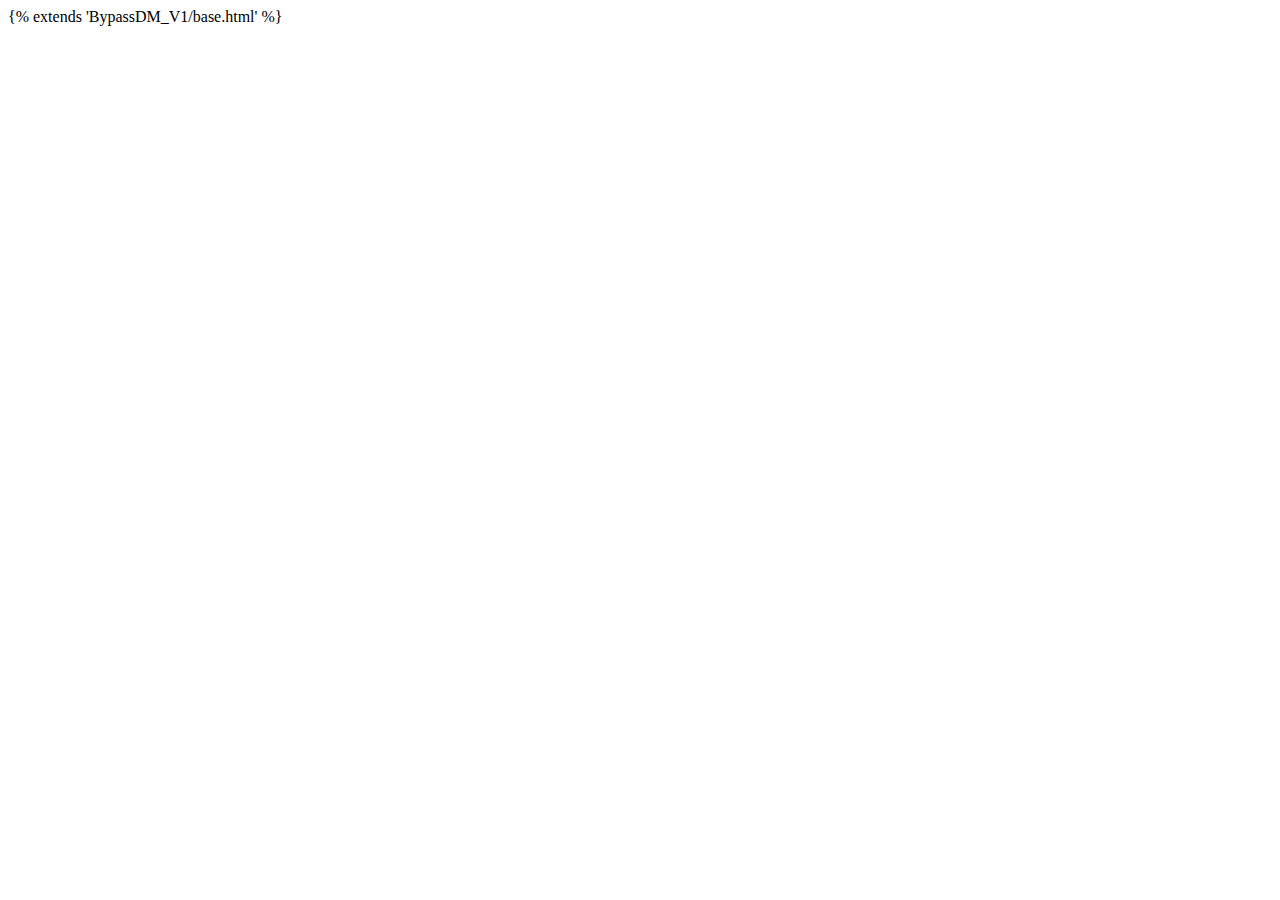
<file: BypassDM_V1/templates/BypassDM_V1/payment.html>
{% extends 'BypassDM_V1/base.html' %}


<!DOCTYPE html>

<head>

<meta name="viewport" content="width=device-width, initial-scale=1"> <!-- Ensures optimal rendering on mobile devices. -->

</head>

<body>
  
<div id="paypal-button-container-P-29M04627G5285440GMRK4C2I"></div>
<script src="https://www.paypal.com/sdk/js?client-id=AcOhvev8eGVpfZht0NjPnFzbq7g9cFi0cx5dXcjDu-vWjYCYr97U1ACVj1qYCVINkLBv3Bh1HWXcKa4K&vault=true&intent=subscription" data-sdk-integration-source="button-factory"></script>
<script>
  paypal.Buttons({
      style: {
          shape: 'pill',
          color: 'black',
          layout: 'vertical',
          label: 'subscribe'
      },
      createSubscription: function(data, actions) {
        return actions.subscription.create({
          /* Creates the subscription */
          plan_id: 'P-29M04627G5285440GMRK4C2I'
        });
      },
      onApprove: function(data, actions) {
        alert(data.subscriptionID); // You can add optional success message for the subscriber here
      }
  }).render('#paypal-button-container-P-29M04627G5285440GMRK4C2I'); // Renders the PayPal button
</script>

  
  </body>

</html>
</file>
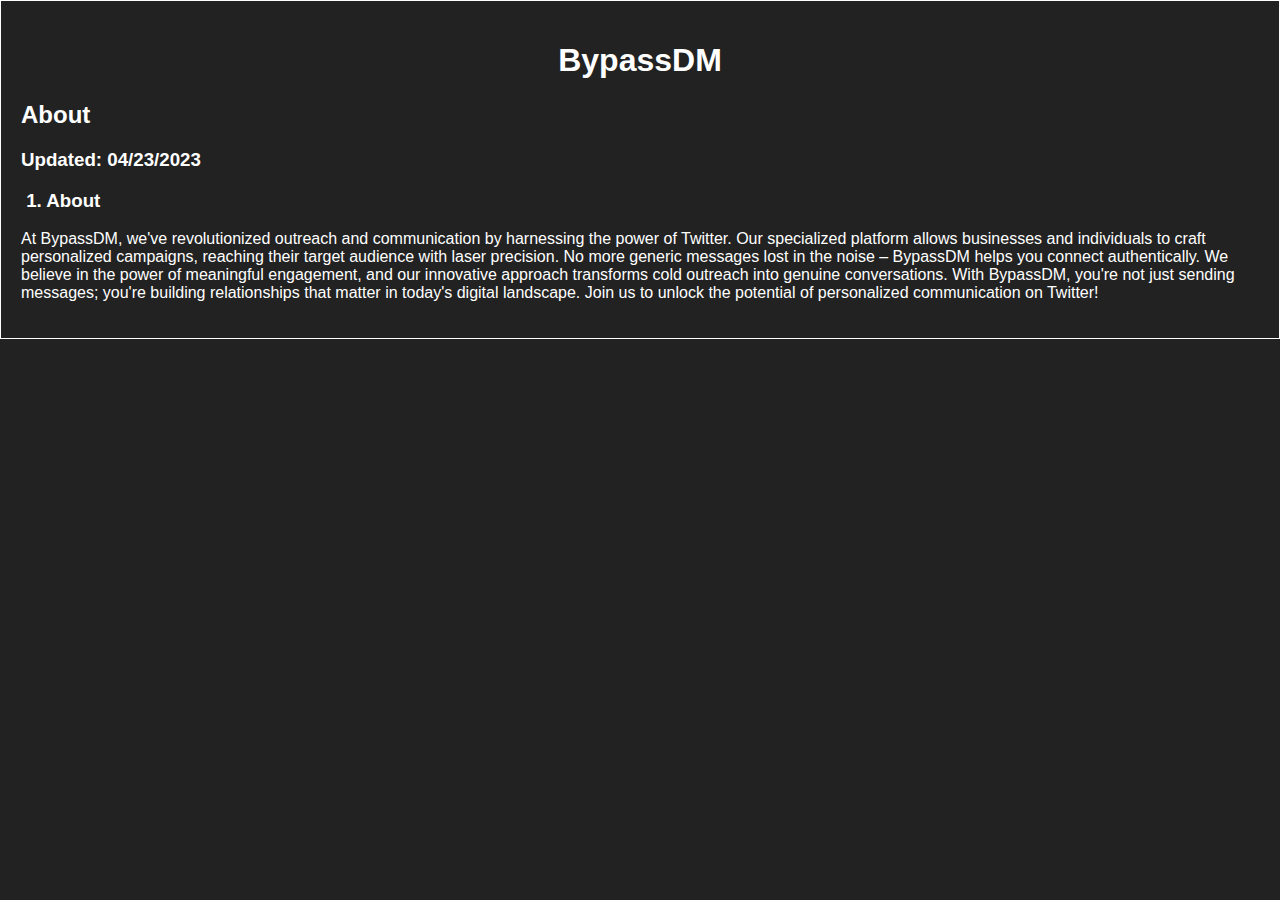
<file: LandingPage/templates/LandingPage/about.html>
<!DOCTYPE html>
<html>
<head>
    <meta charset="utf-8">
    <meta name="viewport" content="width=device-width, initial-scale=1">
    <title>About | BypassDM</title>

   <style>
      body {
        background-color: #222;
        color: white;
        font-family: Arial, sans-serif;
        margin: 0;
        padding: 20px;
        box-sizing: border-box;
        border: 1px solid white;
      }
    </style>
</head>
<body>
<h1 style="text-align: center;">BypassDM</h1>
<h2>About<h2>
<h3>Updated: 04/23/2023</h3>

<h3>&#8205; 1. About </h3>

<p>

At BypassDM, we've revolutionized outreach and communication by harnessing the power of Twitter. Our specialized platform allows businesses and individuals to craft personalized campaigns, reaching their target audience with laser precision. No more generic messages lost in the noise – BypassDM helps you connect authentically. We believe in the power of meaningful engagement, and our innovative approach transforms cold outreach into genuine conversations. With BypassDM, you're not just sending messages; you're building relationships that matter in today's digital landscape. Join us to unlock the potential of personalized communication on Twitter!


</p>
</body>
</html>
</file>
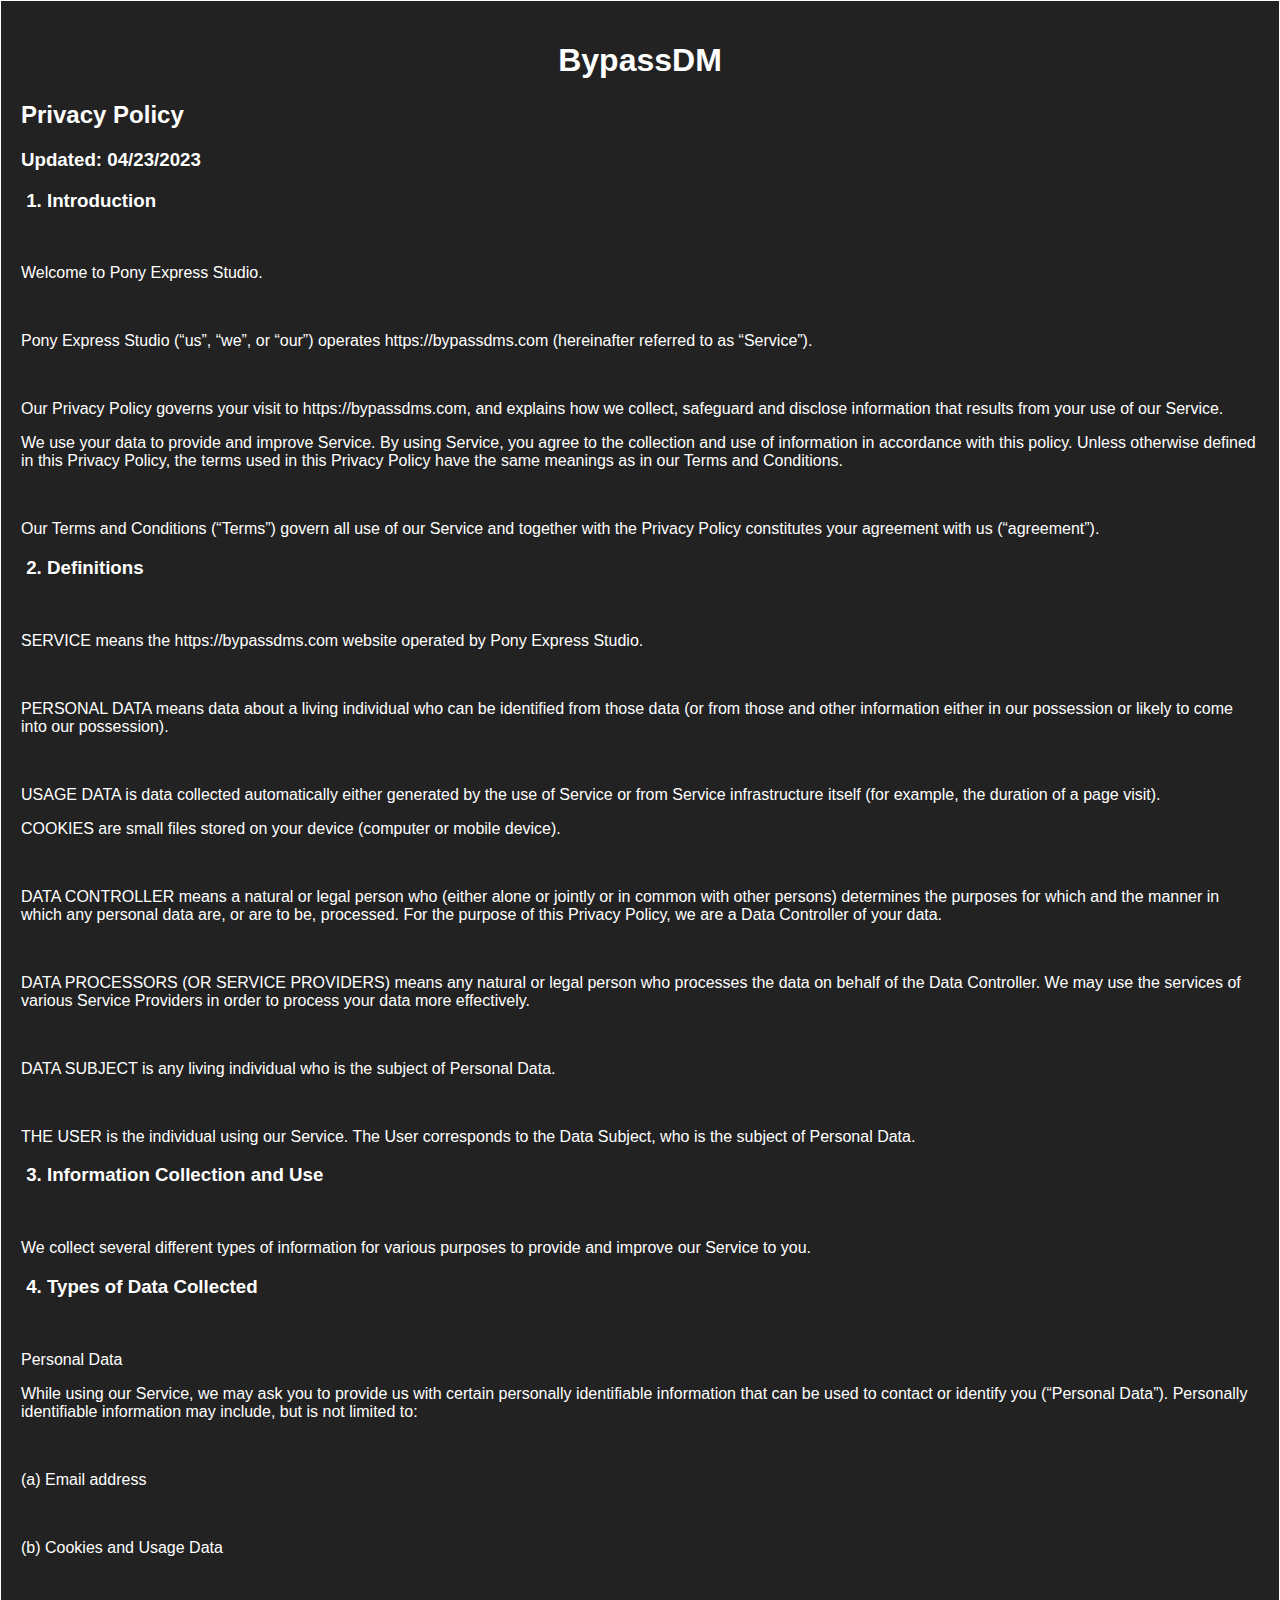
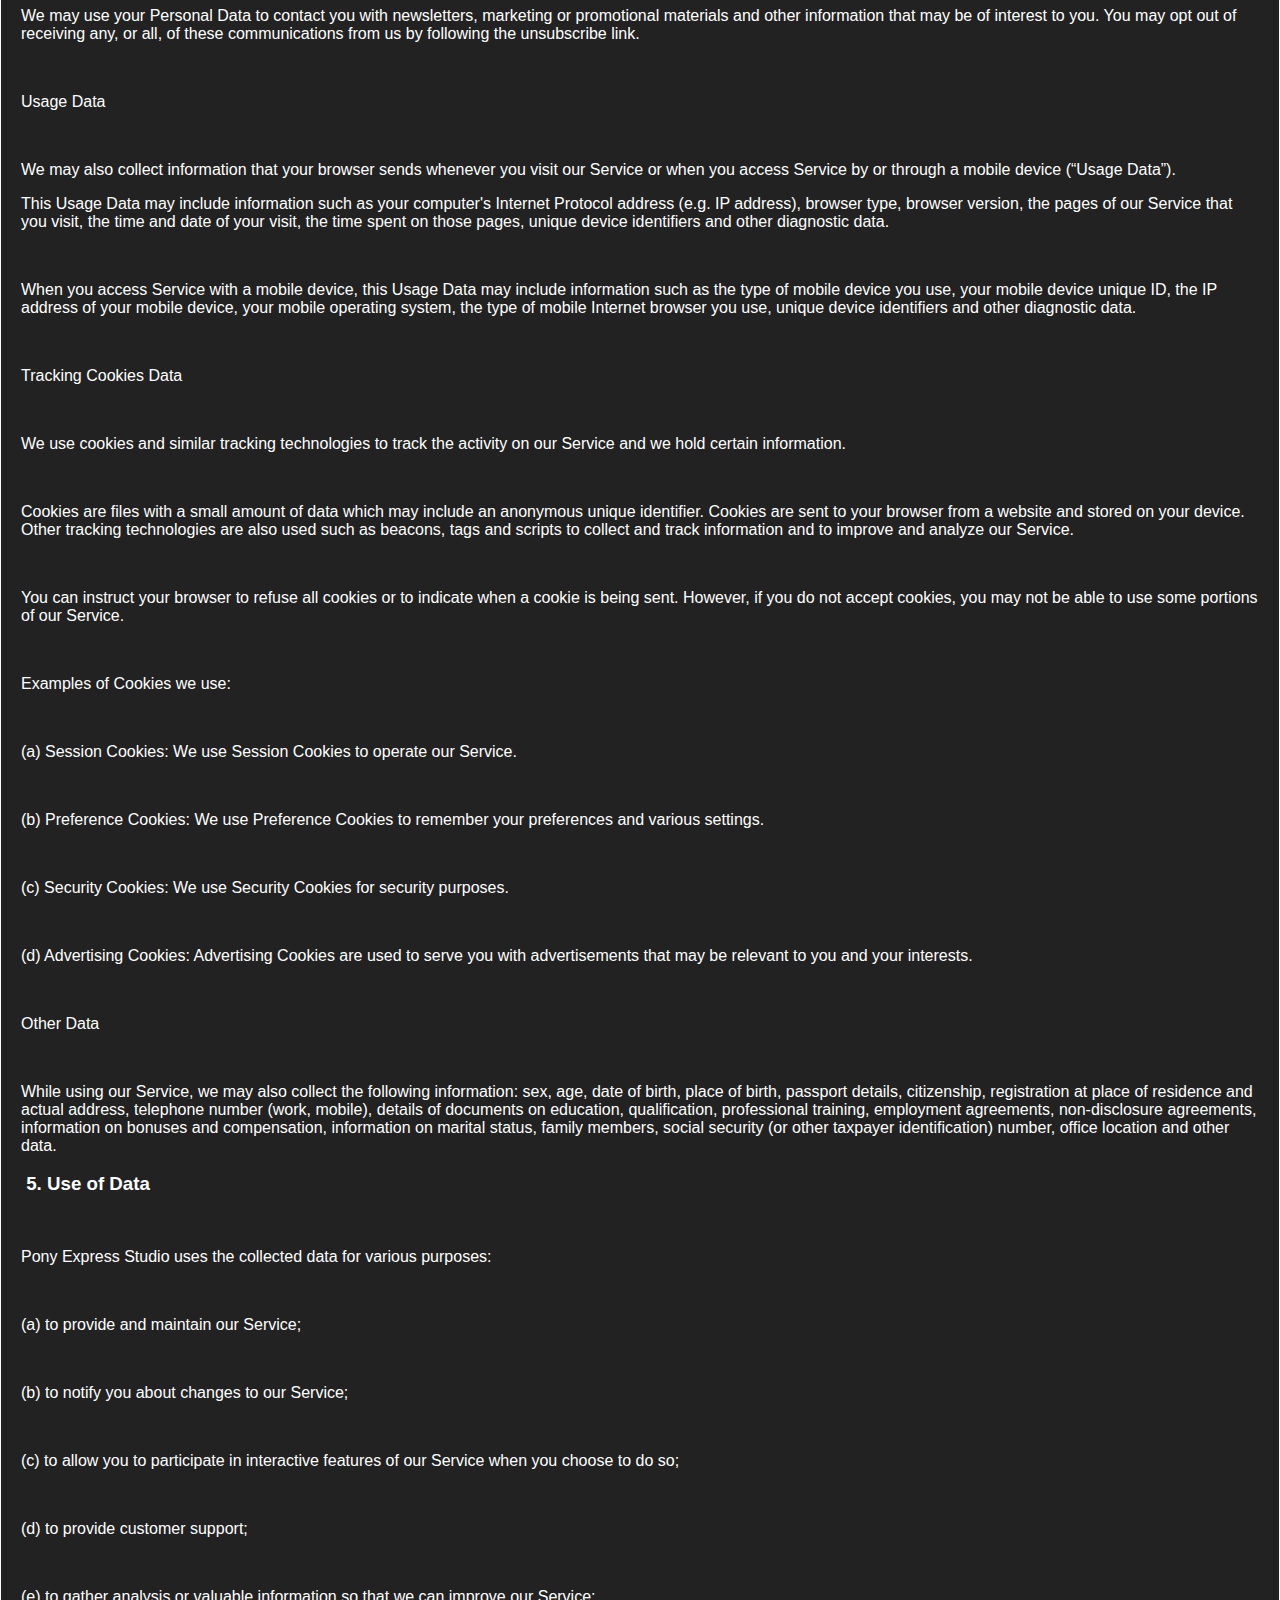
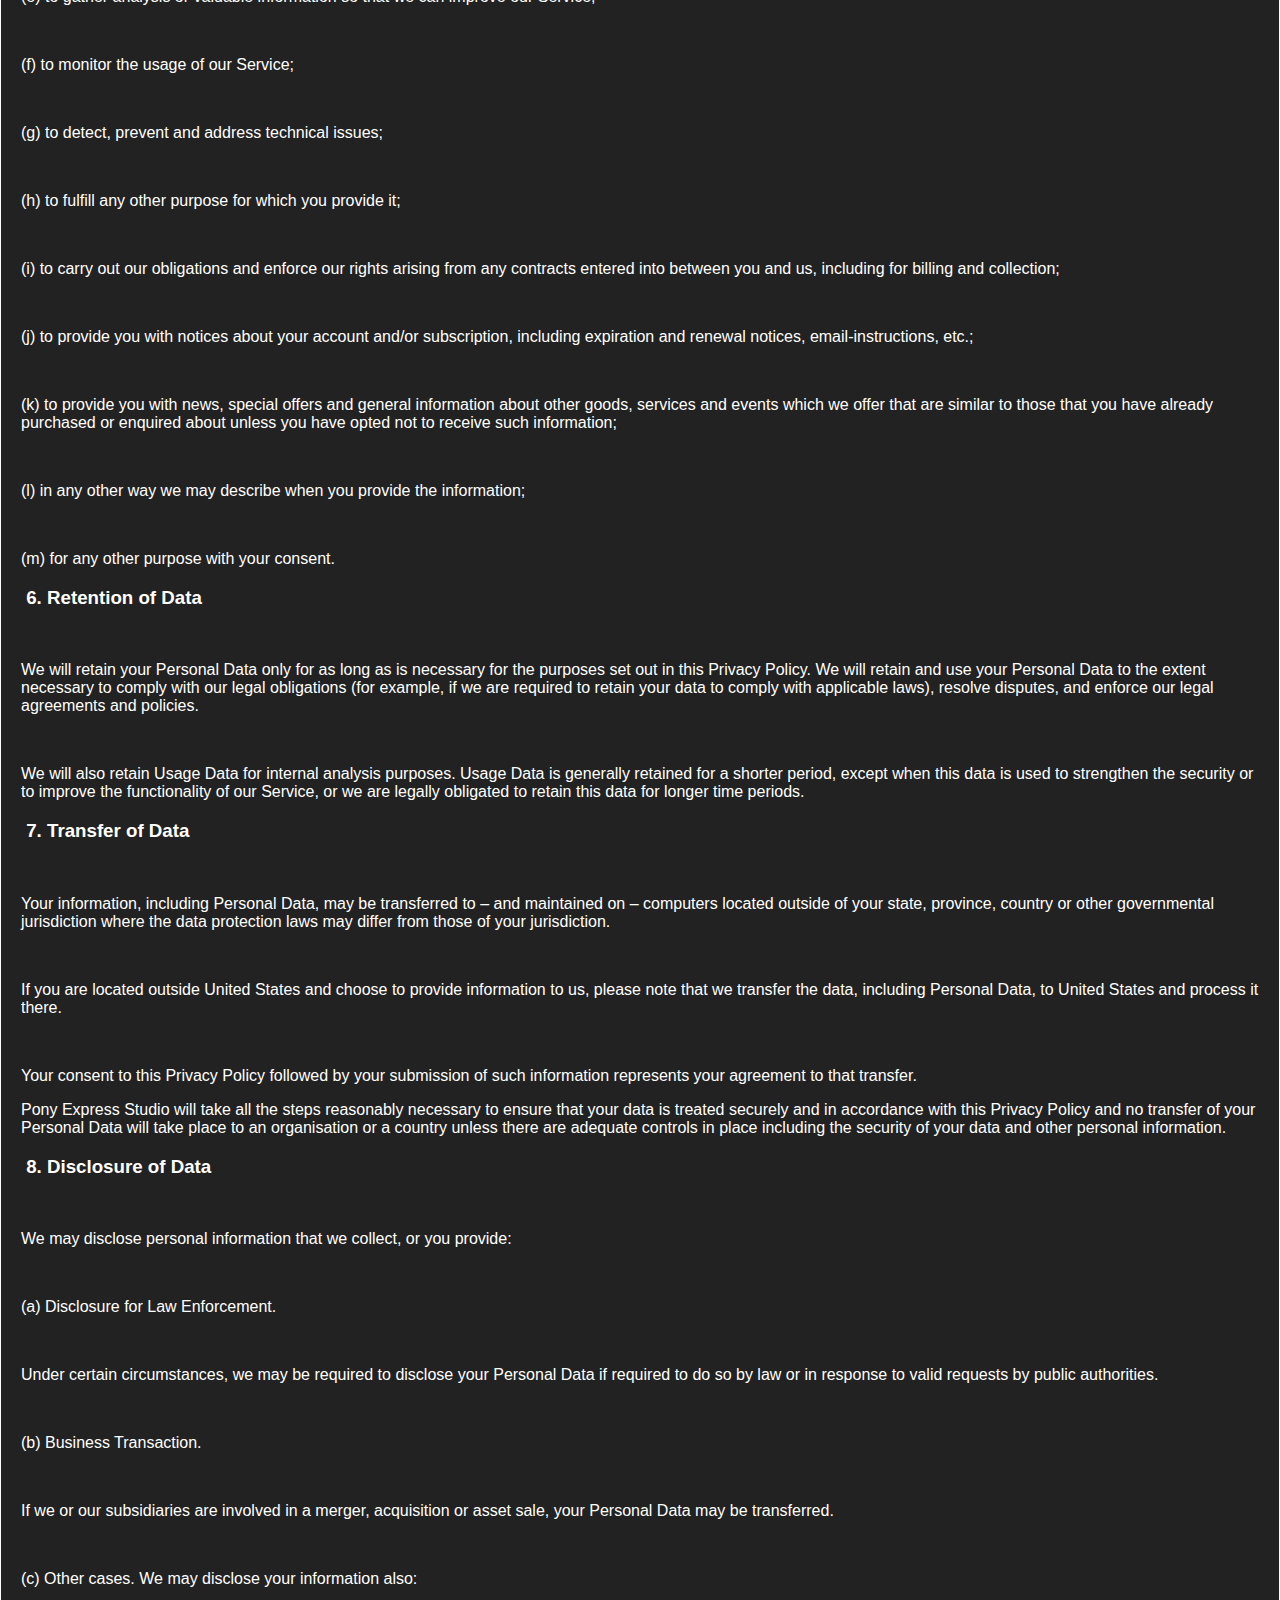
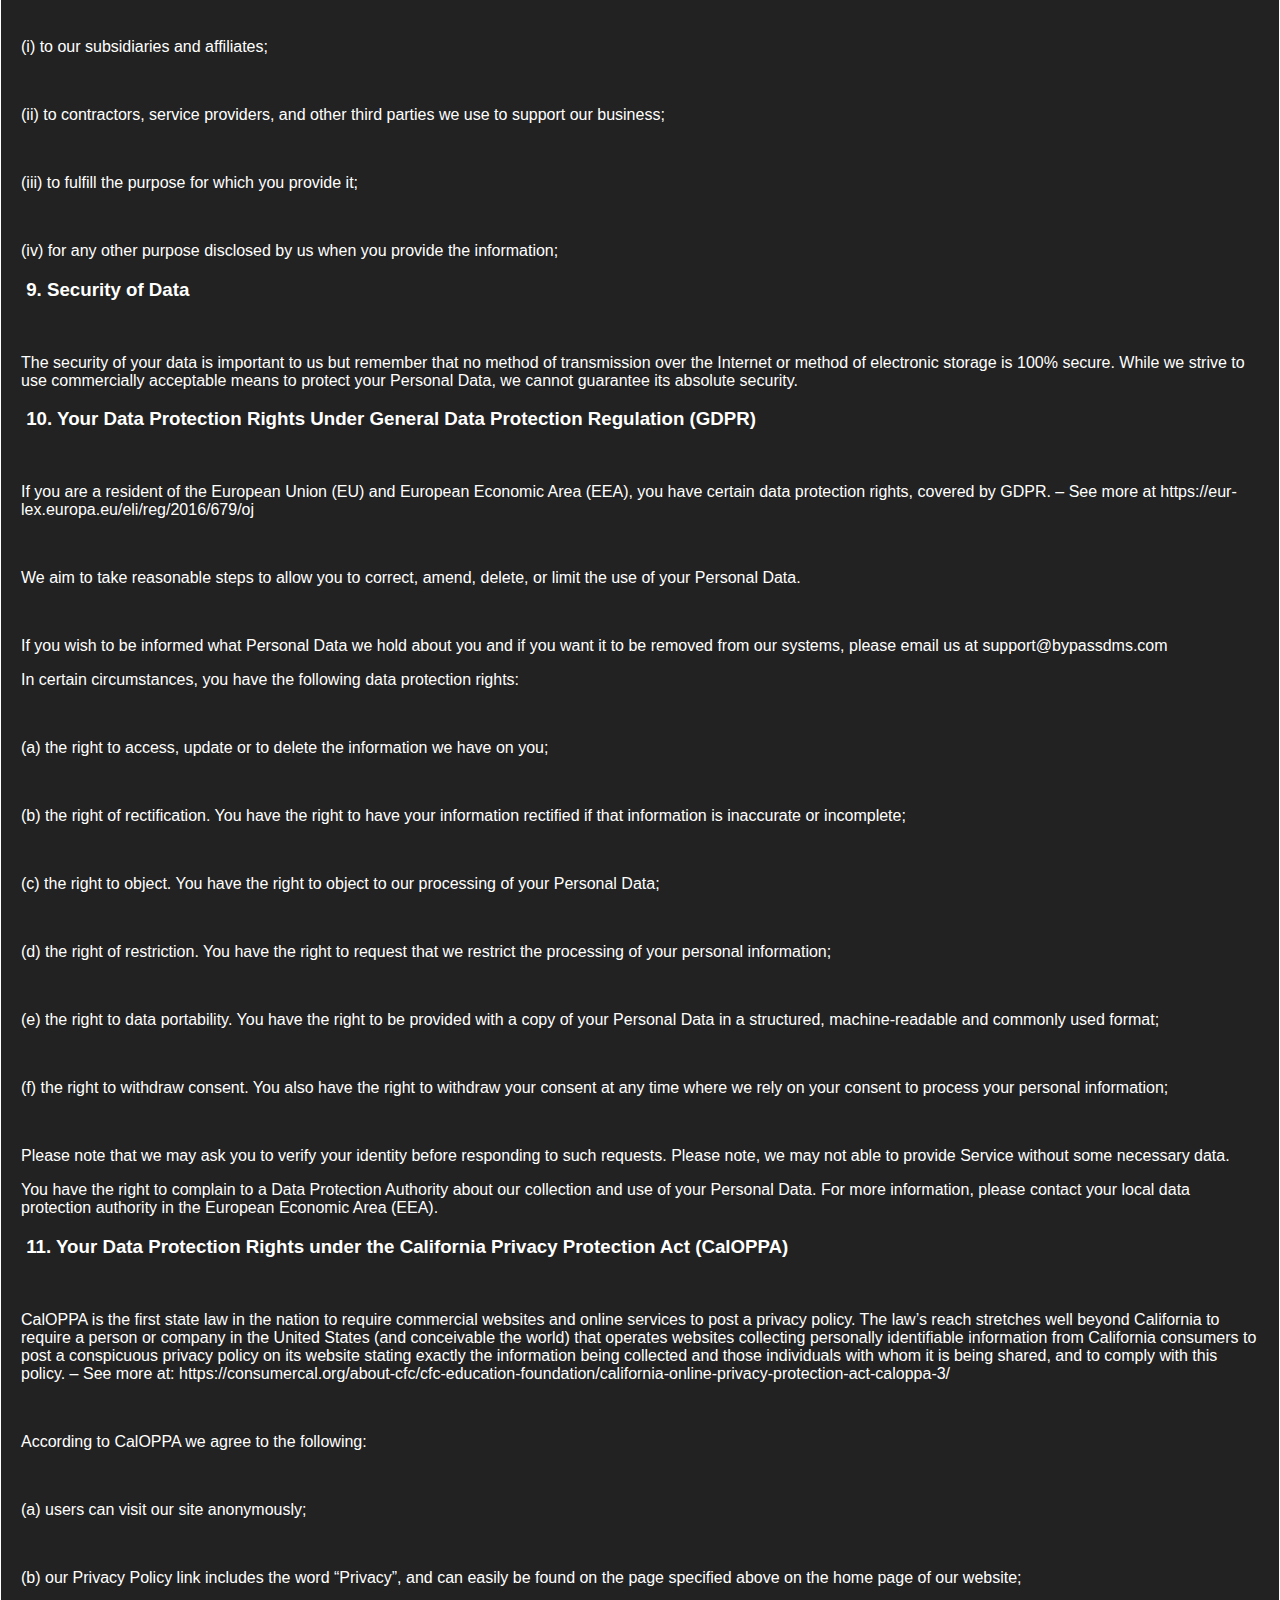
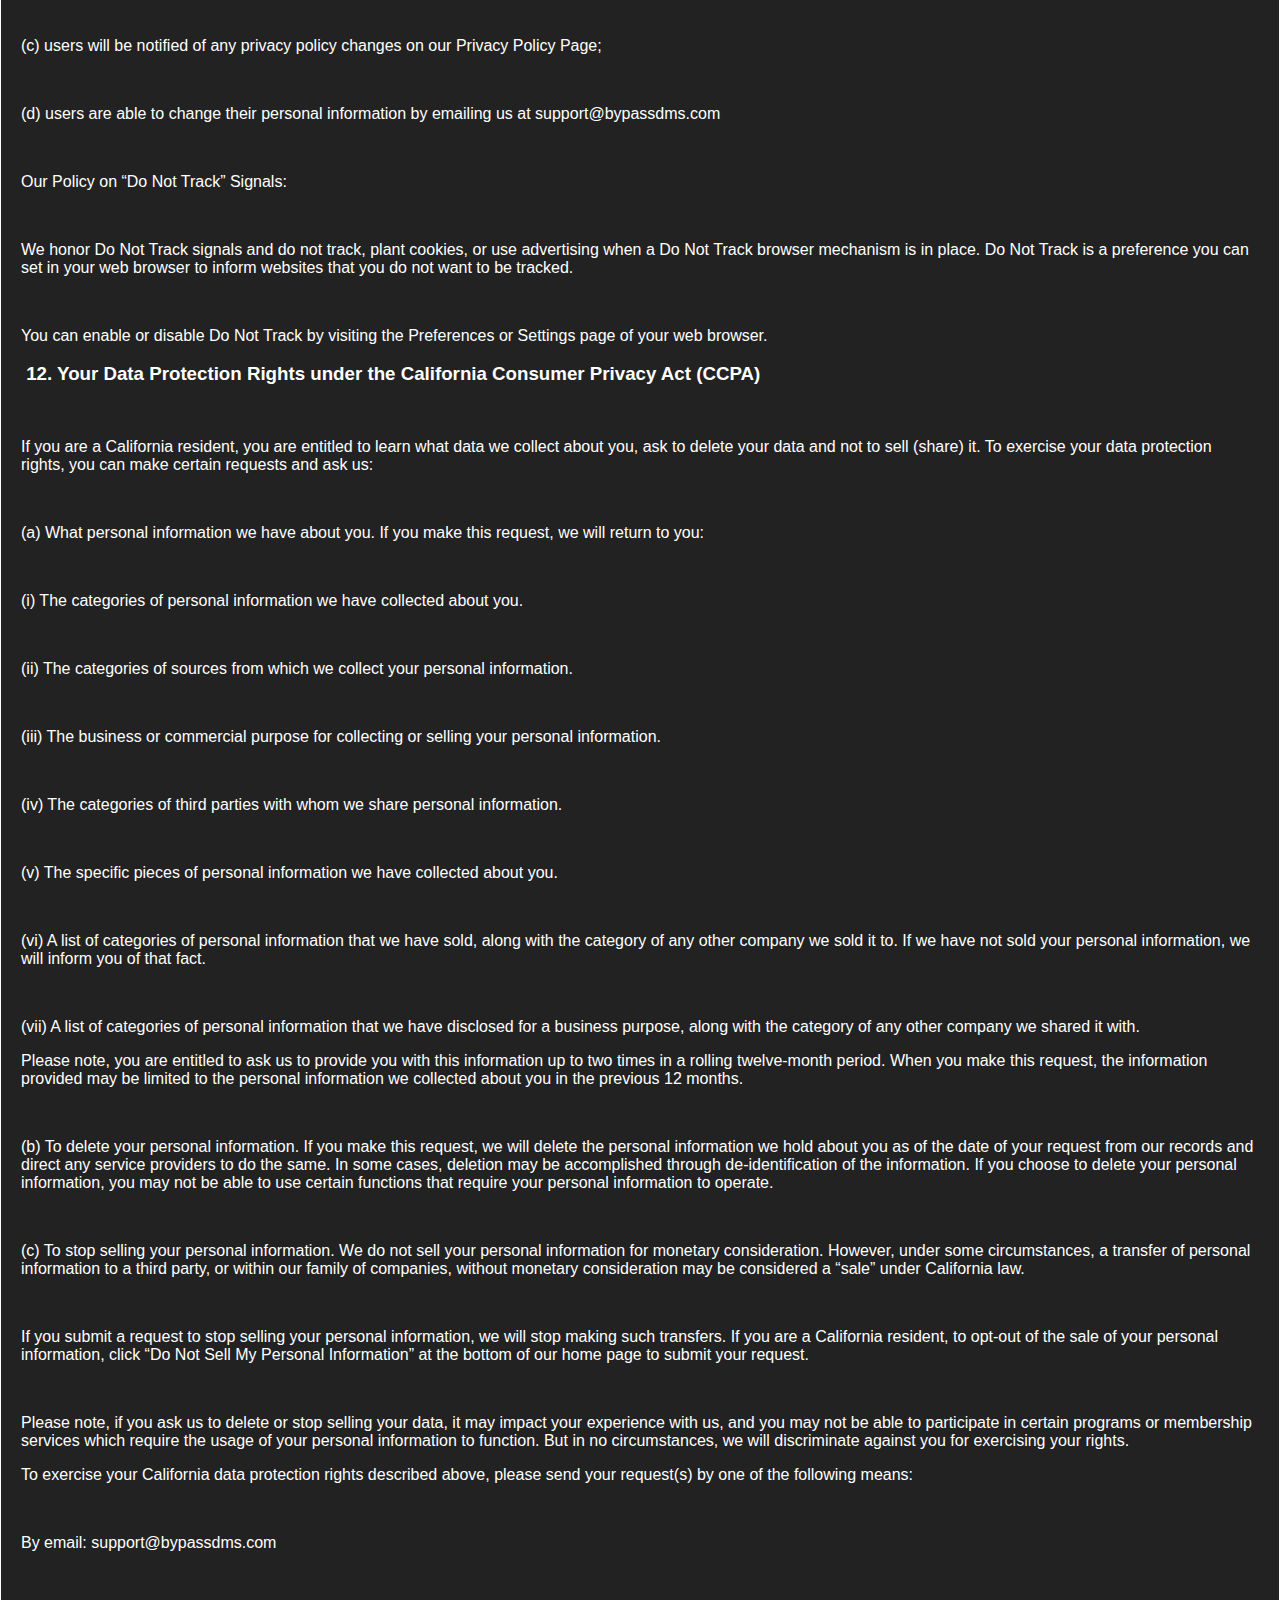
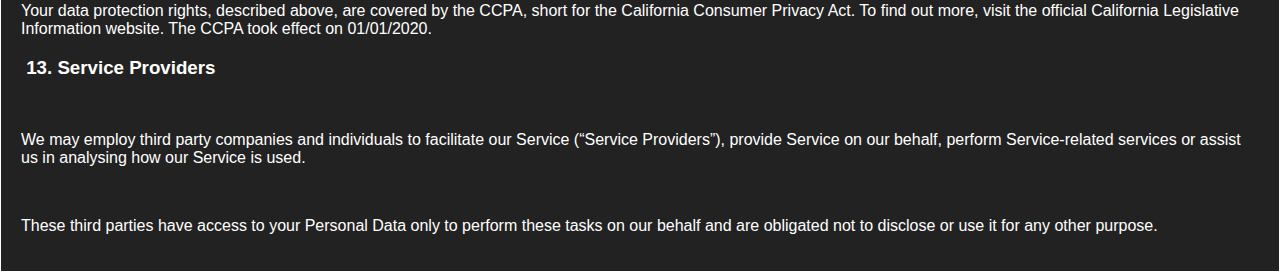
<file: LandingPage/templates/LandingPage/privacy_policy.html>
<!DOCTYPE html>
<html>
<head>
    <meta charset="utf-8">
    <meta name="viewport" content="width=device-width, initial-scale=1">
    <title>Privacy Policy | BypassDM</title>

   <style>
      body {
        background-color: #222;
        color: white;
        font-family: Arial, sans-serif;
        margin: 0;
        padding: 20px;
        box-sizing: border-box;
        border: 1px solid white;
      }
    </style>
</head>
<body>
<h1 style="text-align: center;">BypassDM</h1>
<h2>Privacy Policy<h2>
<h3>Updated: 04/23/2023</h3>

<h3>&#8205; 1. Introduction</h3>

<p>&#8205;</p>

<p>Welcome to Pony Express Studio.</p>

<p>&#8205;</p>

<p>Pony Express Studio (&ldquo;us&rdquo;, &ldquo;we&rdquo;, or &ldquo;our&rdquo;) operates https://bypassdms.com (hereinafter referred to as &ldquo;Service&rdquo;).</p>

<p>&#8205;</p>

<p>Our Privacy Policy governs your visit to https://bypassdms.com, and explains how we collect, safeguard and disclose information that results from your use of our Service.</p>

<p>We use your data to provide and improve Service. By using Service, you agree to the collection and use of information in accordance with this policy. Unless otherwise defined in this Privacy Policy, the terms used in this Privacy Policy have the same meanings as in our Terms and Conditions.</p>

<p>&#8205;</p>

<p>Our Terms and Conditions (&ldquo;Terms&rdquo;) govern all use of our Service and together with the Privacy Policy constitutes your agreement with us (&ldquo;agreement&rdquo;).</p>

<h3>&#8205; 2. Definitions</h3>

<p>&#8205;</p>

<p>SERVICE means the https://bypassdms.com website operated by Pony Express Studio.</p>

<p>&#8205;</p>

<p>PERSONAL DATA means data about a living individual who can be identified from those data (or from those and other information either in our possession or likely to come into our possession).</p>

<p>&#8205;</p>

<p>USAGE DATA is data collected automatically either generated by the use of Service or from Service infrastructure itself (for example, the duration of a page visit).</p>

<p>COOKIES are small files stored on your device (computer or mobile device).</p>

<p>&#8205;</p>

<p>DATA CONTROLLER means a natural or legal person who (either alone or jointly or in common with other persons) determines the purposes for which and the manner in which any personal data are, or are to be, processed. For the purpose of this Privacy Policy, we are a Data Controller of your data.</p>

<p>&#8205;</p>

<p>DATA PROCESSORS (OR SERVICE PROVIDERS) means any natural or legal person who processes the data on behalf of the Data Controller. We may use the services of various Service Providers in order to process your data more effectively.</p>

<p>&#8205;</p>

<p>DATA SUBJECT is any living individual who is the subject of Personal Data.</p>

<p>&#8205;</p>

<p>THE USER is the individual using our Service. The User corresponds to the Data Subject, who is the subject of Personal Data.</p>

<h3>&#8205; 3. Information Collection and Use</h3>

<p>&#8205;</p>

<p>We collect several different types of information for various purposes to provide and improve our Service to you.</p>

<h3>&#8205; 4. Types of Data Collected</h3>

<p>&#8205;</p>

<p>Personal Data</p>

<p>While using our Service, we may ask you to provide us with certain personally identifiable information that can be used to contact or identify you (&ldquo;Personal Data&rdquo;). Personally identifiable information may include, but is not limited to:</p>

<p>&#8205;</p>

<p>(a) Email address</p>

<p>&#8205;</p>

<p>(b) Cookies and Usage Data</p>

<p>&#8205;</p>

<p>We may use your Personal Data to contact you with newsletters, marketing or promotional materials and other information that may be of interest to you. You may opt out of receiving any, or all, of these communications from us by following the unsubscribe link.</p>

<p>&#8205;</p>

<p>Usage Data</p>

<p>&#8205;</p>

<p>We may also collect information that your browser sends whenever you visit our Service or when you access Service by or through a mobile device (&ldquo;Usage Data&rdquo;).</p>

<p>This Usage Data may include information such as your computer's Internet Protocol address (e.g. IP address), browser type, browser version, the pages of our Service that you visit, the time and date of your visit, the time spent on those pages, unique device identifiers and other diagnostic data.</p>

<p>&#8205;</p>

<p>When you access Service with a mobile device, this Usage Data may include information such as the type of mobile device you use, your mobile device unique ID, the IP address of your mobile device, your mobile operating system, the type of mobile Internet browser you use, unique device identifiers and other diagnostic data.</p>

<p>&#8205;</p>

<p>Tracking Cookies Data</p>

<p>&#8205;</p>

<p>We use cookies and similar tracking technologies to track the activity on our Service and we hold certain information.</p>

<p>&#8205;</p>

<p>Cookies are files with a small amount of data which may include an anonymous unique identifier. Cookies are sent to your browser from a website and stored on your device. Other tracking technologies are also used such as beacons, tags and scripts to collect and track information and to improve and analyze our Service.</p>

<p>&#8205;</p>

<p>You can instruct your browser to refuse all cookies or to indicate when a cookie is being sent. However, if you do not accept cookies, you may not be able to use some portions of our Service.</p>

<p>&#8205;</p>

<p>Examples of Cookies we use:</p>

<p>&#8205;</p>

<p>(a) Session Cookies: We use Session Cookies to operate our Service.</p>

<p>&#8205;</p>

<p>(b) Preference Cookies: We use Preference Cookies to remember your preferences and various settings.</p>

<p>&#8205;</p>

<p>(c) Security Cookies: We use Security Cookies for security purposes.</p>

<p>&#8205;</p>

<p>(d) Advertising Cookies: Advertising Cookies are used to serve you with advertisements that may be relevant to you and your interests.</p>

<p>&#8205;</p>

<p>Other Data</p>

<p>&#8205;</p>

<p>While using our Service, we may also collect the following information: sex, age, date of birth, place of birth, passport details, citizenship, registration at place of residence and actual address, telephone number (work, mobile), details of documents on education, qualification, professional training, employment agreements, non-disclosure agreements, information on bonuses and compensation, information on marital status, family members, social security (or other taxpayer identification) number, office location and other data.</p>

<h3>&#8205; 5. Use of Data</h3>

<p>&#8205;</p>

<p>Pony Express Studio uses the collected data for various purposes:</p>

<p>&#8205;</p>

<p>(a) to provide and maintain our Service;</p>

<p>&#8205;</p>

<p>(b) to notify you about changes to our Service;</p>

<p>&#8205;</p>

<p>(c) to allow you to participate in interactive features of our Service when you choose to do so;</p>

<p>&#8205;</p>

<p>(d) to provide customer support;</p>

<p>&#8205;</p>

<p>(e) to gather analysis or valuable information so that we can improve our Service;</p>

<p>&#8205;</p>

<p>(f) to monitor the usage of our Service;</p>

<p>&#8205;</p>

<p>(g) to detect, prevent and address technical issues;</p>

<p>&#8205;</p>

<p>(h) to fulfill any other purpose for which you provide it;</p>

<p>&#8205;</p>

<p>(i) to carry out our obligations and enforce our rights arising from any contracts entered into between you and us, including for billing and collection;</p>

<p>&#8205;</p>

<p>(j) to provide you with notices about your account and/or subscription, including expiration and renewal notices, email-instructions, etc.;</p>

<p>&#8205;</p>

<p>(k) to provide you with news, special offers and general information about other goods, services and events which we offer that are similar to those that you have already purchased or enquired about unless you have opted not to receive such information;</p>

<p>&#8205;</p>

<p>(l) in any other way we may describe when you provide the information;</p>

<p>&#8205;</p>

<p>(m) for any other purpose with your consent.</p>

<h3>&#8205; 6. Retention of Data</h3>

<p>&#8205;</p>

<p>We will retain your Personal Data only for as long as is necessary for the purposes set out in this Privacy Policy. We will retain and use your Personal Data to the extent necessary to comply with our legal obligations (for example, if we are required to retain your data to comply with applicable laws), resolve disputes, and enforce our legal agreements and policies.</p>

<p>&#8205;</p>

<p>We will also retain Usage Data for internal analysis purposes. Usage Data is generally retained for a shorter period, except when this data is used to strengthen the security or to improve the functionality of our Service, or we are legally obligated to retain this data for longer time periods.</p>

<h3>&#8205; 7. Transfer of Data</h3>

<p>&#8205;</p>

<p>Your information, including Personal Data, may be transferred to &ndash; and maintained on &ndash; computers located outside of your state, province, country or other governmental jurisdiction where the data protection laws may differ from those of your jurisdiction.</p>

<p>&#8205;</p>

<p>If you are located outside United States and choose to provide information to us, please note that we transfer the data, including Personal Data, to United States and process it there.</p>

<p>&#8205;</p>

<p>Your consent to this Privacy Policy followed by your submission of such information represents your agreement to that transfer.</p>

<p>Pony Express Studio will take all the steps reasonably necessary to ensure that your data is treated securely and in accordance with this Privacy Policy and no transfer of your Personal Data will take place to an organisation or a country unless there are adequate controls in place including the security of your data and other personal information.</p>

<h3>&#8205; 8. Disclosure of Data</h3>

<p>&#8205;</p>

<p>We may disclose personal information that we collect, or you provide:</p>

<p>&#8205;</p>

<p>(a) Disclosure for Law Enforcement.</p>

<p>&#8205;</p>

<p>Under certain circumstances, we may be required to disclose your Personal Data if required to do so by law or in response to valid requests by public authorities.</p>

<p>&#8205;</p>

<p>(b) Business Transaction.</p>

<p>&#8205;</p>

<p>If we or our subsidiaries are involved in a merger, acquisition or asset sale, your Personal Data may be transferred.</p>

<p>&#8205;</p>

<p>(c) Other cases. We may disclose your information also:</p>

<p>&#8205;</p>

<p>(i) to our subsidiaries and affiliates;</p>

<p>&#8205;</p>

<p>(ii) to contractors, service providers, and other third parties we use to support our business;</p>

<p>&#8205;</p>

<p>(iii) to fulfill the purpose for which you provide it;</p>

<p>&#8205;</p>

<p>(iv) for any other purpose disclosed by us when you provide the information;</p>

<h3>&#8205; 9. Security of Data</h3>

<p>&#8205;</p>

<p>The security of your data is important to us but remember that no method of transmission over the Internet or method of electronic storage is 100% secure. While we strive to use commercially acceptable means to protect your Personal Data, we cannot guarantee its absolute security.</p>

<h3>&#8205; 10. Your Data Protection Rights Under General Data Protection Regulation (GDPR)</h3>

<p>&#8205;</p>

<p>If you are a resident of the European Union (EU) and European Economic Area (EEA), you have certain data protection rights, covered by GDPR. &ndash; See more at https://eur-lex.europa.eu/eli/reg/2016/679/oj</p>

<p>&#8205;</p>

<p>We aim to take reasonable steps to allow you to correct, amend, delete, or limit the use of your Personal Data.</p>

<p>&#8205;</p>

<p>If you wish to be informed what Personal Data we hold about you and if you want it to be removed from our systems, please email us at support@bypassdms.com</p>

<p>In certain circumstances, you have the following data protection rights:</p>

<p>&#8205;</p>

<p>(a) the right to access, update or to delete the information we have on you;</p>

<p>&#8205;</p>

<p>(b) the right of rectification. You have the right to have your information rectified if that information is inaccurate or incomplete;</p>

<p>&#8205;</p>

<p>(c) the right to object. You have the right to object to our processing of your Personal Data;</p>

<p>&#8205;</p>

<p>(d) the right of restriction. You have the right to request that we restrict the processing of your personal information;</p>

<p>&#8205;</p>

<p>(e) the right to data portability. You have the right to be provided with a copy of your Personal Data in a structured, machine-readable and commonly used format;</p>

<p>&#8205;</p>

<p>(f) the right to withdraw consent. You also have the right to withdraw your consent at any time where we rely on your consent to process your personal information;</p>

<p>&#8205;</p>

<p>Please note that we may ask you to verify your identity before responding to such requests. Please note, we may not able to provide Service without some necessary data.</p>

<p>You have the right to complain to a Data Protection Authority about our collection and use of your Personal Data. For more information, please contact your local data protection authority in the European Economic Area (EEA).</p>

<h3>&#8205; 11. Your Data Protection Rights under the California Privacy Protection Act (CalOPPA)</h3>

<p>&#8205;</p>

<p>CalOPPA is the first state law in the nation to require commercial websites and online services to post a privacy policy. The law&rsquo;s reach stretches well beyond California to require a person or company in the United States (and conceivable the world) that operates websites collecting personally identifiable information from California consumers to post a conspicuous privacy policy on its website stating exactly the information being collected and those individuals with whom it is being shared, and to comply with this policy. &ndash; See more at: https://consumercal.org/about-cfc/cfc-education-foundation/california-online-privacy-protection-act-caloppa-3/</p>

<p>&#8205;</p>

<p>According to CalOPPA we agree to the following:</p>

<p>&#8205;</p>

<p>(a) users can visit our site anonymously;</p>

<p>&#8205;</p>

<p>(b) our Privacy Policy link includes the word &ldquo;Privacy&rdquo;, and can easily be found on the page specified above on the home page of our website;</p>

<p>&#8205;</p>

<p>(c) users will be notified of any privacy policy changes on our Privacy Policy Page;</p>

<p>&#8205;</p>

<p>(d) users are able to change their personal information by emailing us at support@bypassdms.com</p>

<p>&#8205;</p>

<p>Our Policy on &ldquo;Do Not Track&rdquo; Signals:</p>

<p>&#8205;</p>

<p>We honor Do Not Track signals and do not track, plant cookies, or use advertising when a Do Not Track browser mechanism is in place. Do Not Track is a preference you can set in your web browser to inform websites that you do not want to be tracked.</p>

<p>&#8205;</p>

<p>You can enable or disable Do Not Track by visiting the Preferences or Settings page of your web browser.</p>

<h3>&#8205; 12. Your Data Protection Rights under the California Consumer Privacy Act (CCPA)</h3>

<p>&#8205;</p>

<p>If you are a California resident, you are entitled to learn what data we collect about you, ask to delete your data and not to sell (share) it. To exercise your data protection rights, you can make certain requests and ask us:</p>

<p>&#8205;</p>

<p>(a) What personal information we have about you. If you make this request, we will return to you:</p>

<p>&#8205;</p>

<p>(i) The categories of personal information we have collected about you.</p>

<p>&#8205;</p>

<p>(ii) The categories of sources from which we collect your personal information.</p>

<p>&#8205;</p>

<p>(iii) The business or commercial purpose for collecting or selling your personal information.</p>

<p>&#8205;</p>

<p>(iv) The categories of third parties with whom we share personal information.</p>

<p>&#8205;</p>

<p>(v) The specific pieces of personal information we have collected about you.</p>

<p>&#8205;</p>

<p>(vi) A list of categories of personal information that we have sold, along with the category of any other company we sold it to. If we have not sold your personal information, we will inform you of that fact.</p>

<p>&#8205;</p>

<p>(vii) A list of categories of personal information that we have disclosed for a business purpose, along with the category of any other company we shared it with.</p>

<p>Please note, you are entitled to ask us to provide you with this information up to two times in a rolling twelve-month period. When you make this request, the information provided may be limited to the personal information we collected about you in the previous 12 months.</p>

<p>&#8205;</p>

<p>(b) To delete your personal information. If you make this request, we will delete the personal information we hold about you as of the date of your request from our records and direct any service providers to do the same. In some cases, deletion may be accomplished through de-identification of the information. If you choose to delete your personal information, you may not be able to use certain functions that require your personal information to operate.</p>

<p>&#8205;</p>

<p>(c) To stop selling your personal information. We do not sell your personal information for monetary consideration. However, under some circumstances, a transfer of personal information to a third party, or within our family of companies, without monetary consideration may be considered a &ldquo;sale&rdquo; under California law.</p>

<p>&#8205;</p>

<p>If you submit a request to stop selling your personal information, we will stop making such transfers. If you are a California resident, to opt-out of the sale of your personal information, click &ldquo;Do Not Sell My Personal Information&rdquo; at the bottom of our home page to submit your request.</p>

<p>&#8205;</p>

<p>Please note, if you ask us to delete or stop selling your data, it may impact your experience with us, and you may not be able to participate in certain programs or membership services which require the usage of your personal information to function. But in no circumstances, we will discriminate against you for exercising your rights.</p>

<p>To exercise your California data protection rights described above, please send your request(s) by one of the following means:</p>

<p>&#8205;</p>

<p>By email: support@bypassdms.com</p>

<p>&#8205;</p>

<p>Your data protection rights, described above, are covered by the CCPA, short for the California Consumer Privacy Act. To find out more, visit the official California Legislative Information website. The CCPA took effect on 01/01/2020.</p>

<h3>&#8205; 13. Service Providers</h3>

<p>&#8205;</p>

<p>We may employ third party companies and individuals to facilitate our Service (&ldquo;Service Providers&rdquo;), provide Service on our behalf, perform Service-related services or assist us in analysing how our Service is used.</p>

<p>&#8205;</p>

<p>These third parties have access to your Personal Data only to perform these tasks on our behalf and are obligated not to disclose or use it for any other purpose.</p>


</body>
</html>
</file>
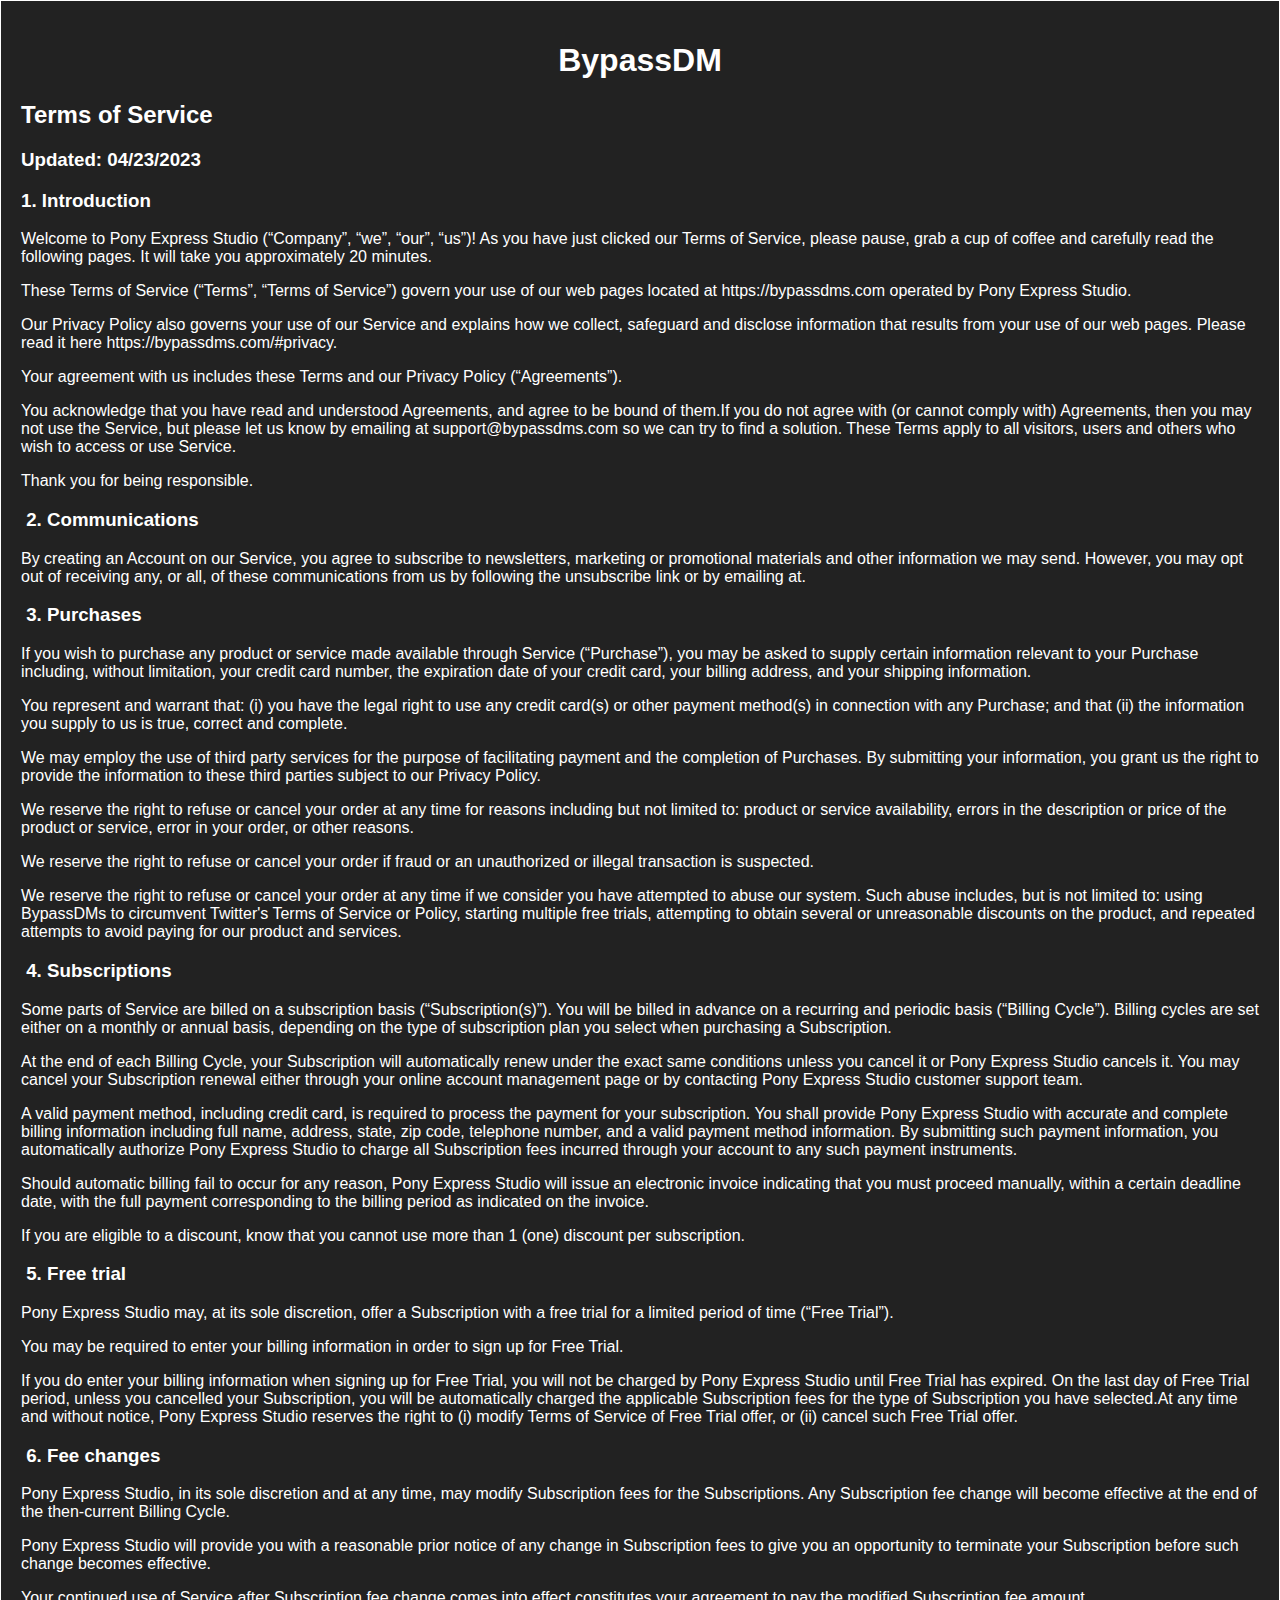
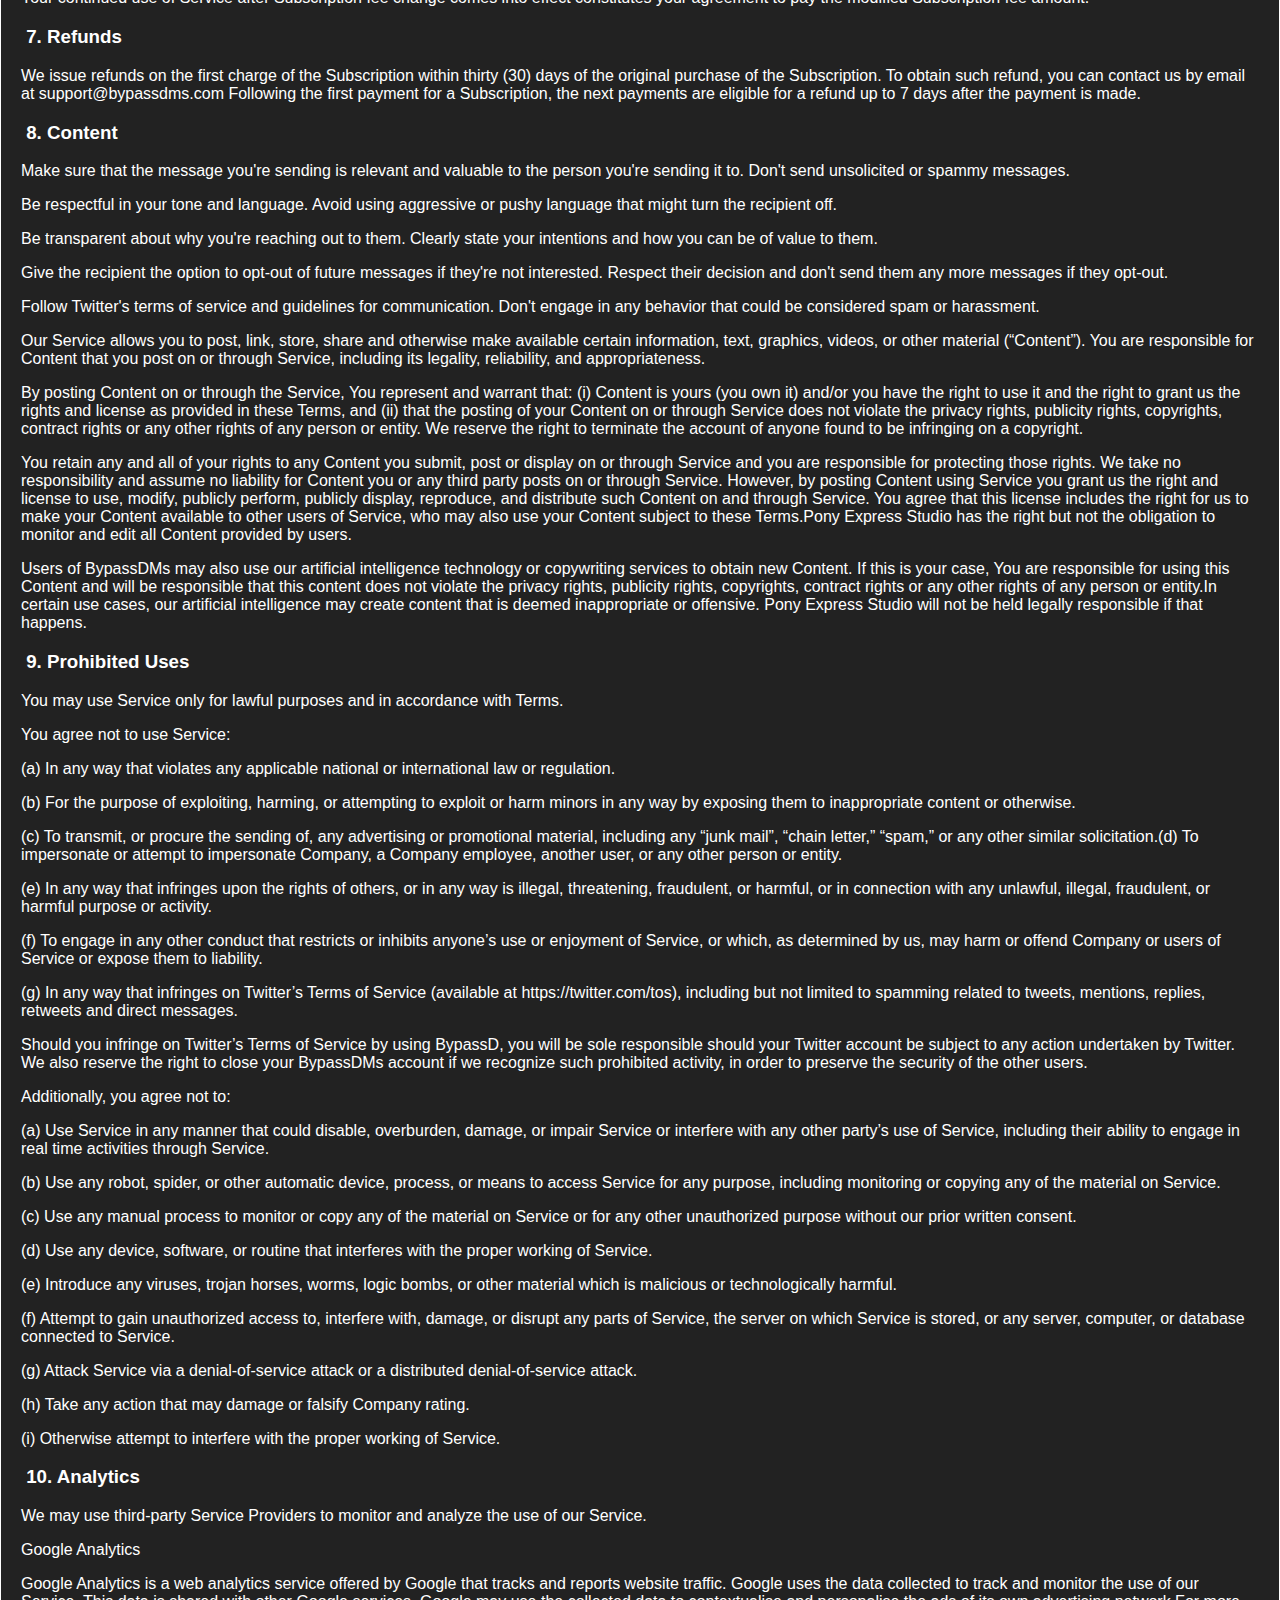
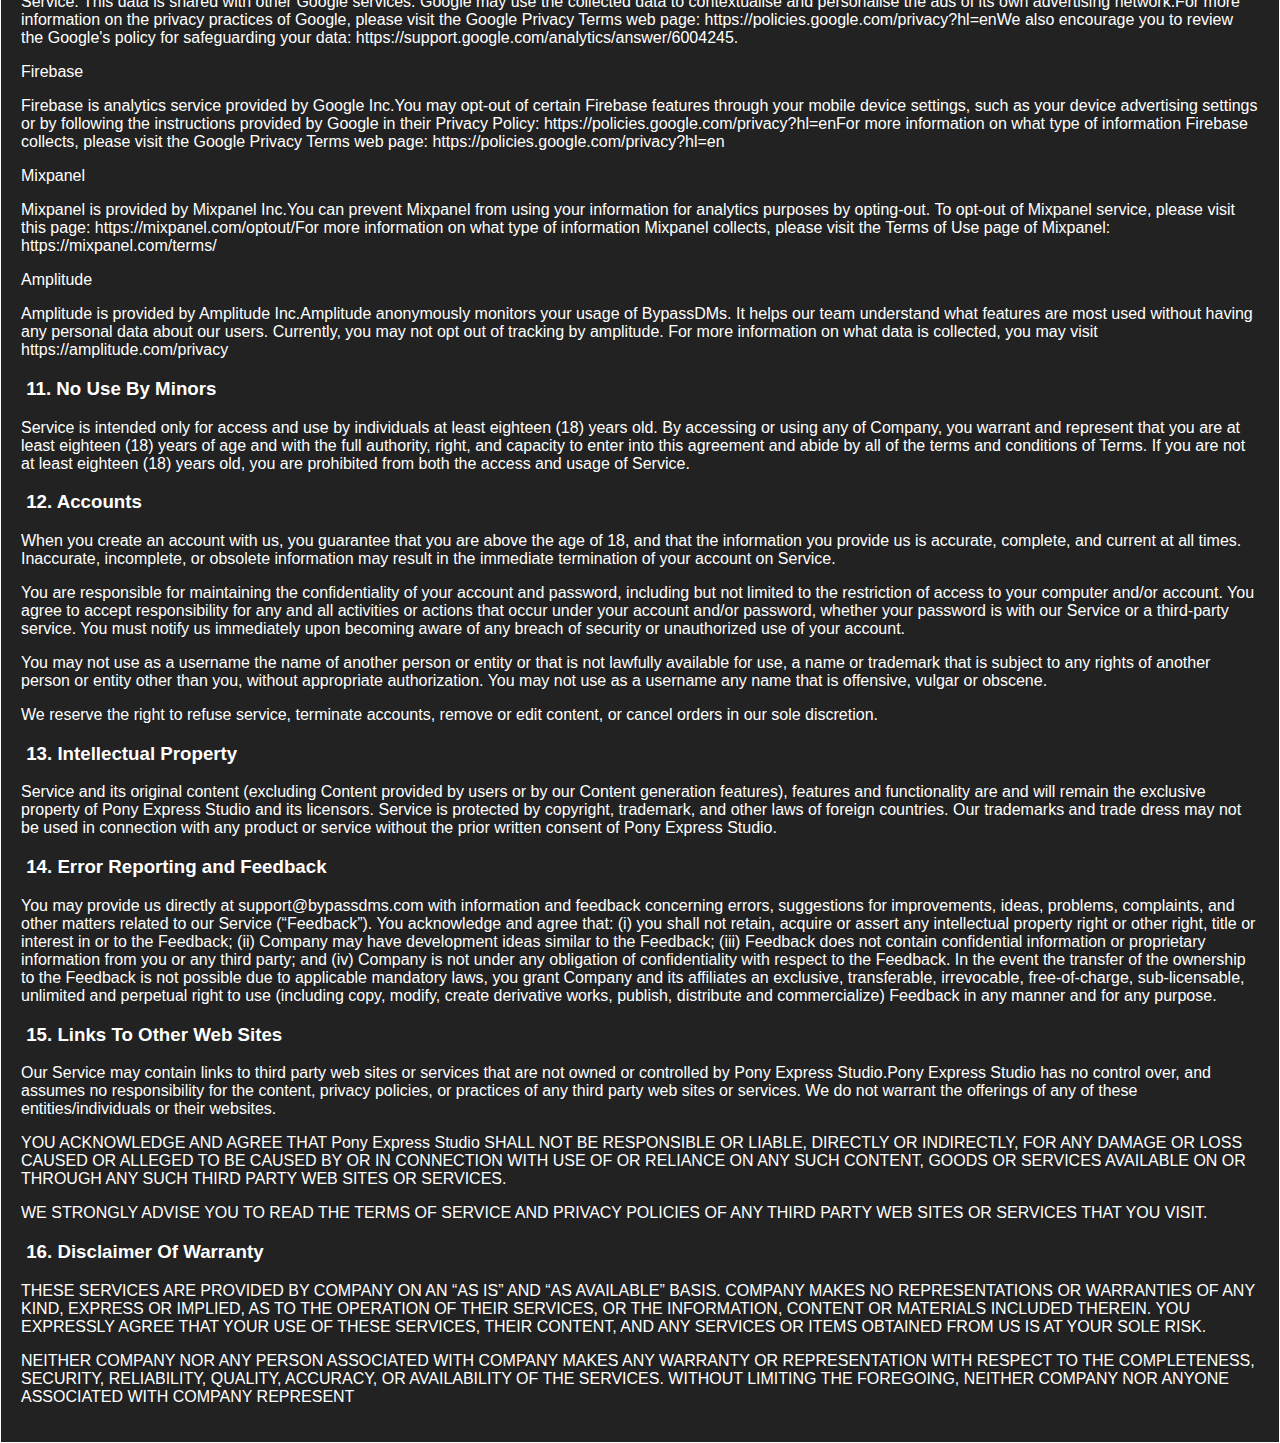
<file: LandingPage/templates/LandingPage/terms_of_use.html>
<!DOCTYPE html>
<html>
<head>
    <meta charset="utf-8">
    <meta name="viewport" content="width=device-width, initial-scale=1">
    <title>Terms of Use | BypassDM</title>
    
    <style>
      body {
        background-color: #222;
        color: white;
        font-family: Arial, sans-serif;
        margin: 0;
        padding: 20px;
        box-sizing: border-box;
        border: 1px solid white;
      }
    </style>
    
    
</head>
<body>

<h1 style="text-align: center;">BypassDM</h1>
<h2>Terms of Service </h2>
<h3>Updated: 04/23/2023</h3>
<h3>1. Introduction</h3>

<p>Welcome to Pony Express Studio (&ldquo;Company&rdquo;, &ldquo;we&rdquo;, &ldquo;our&rdquo;, &ldquo;us&rdquo;)! As you have just clicked our Terms of Service, please pause, grab a cup of coffee and carefully read the following pages. It will take you approximately 20 minutes.</p>

<p>These Terms of Service (&ldquo;Terms&rdquo;, &ldquo;Terms of Service&rdquo;) govern your use of our web pages located at https://bypassdms.com operated by Pony Express Studio.</p>

<p>Our Privacy Policy also governs your use of our Service and explains how we collect, safeguard and disclose information that results from your use of our web pages. Please read it here https://bypassdms.com/#privacy.</p>

<p>Your agreement with us includes these Terms and our Privacy Policy (&ldquo;Agreements&rdquo;).</p>

<p>You acknowledge that you have read and understood Agreements, and agree to be bound of them.If you do not agree with (or cannot comply with) Agreements, then you may not use the Service, but please let us know by emailing at support@bypassdms.com so we can try to find a solution. These Terms apply to all visitors, users and others who wish to access or use Service.</p>

<p>Thank you for being responsible.</p>

<h3>&#8205; 2. Communications</h3>

<p>By creating an Account on our Service, you agree to subscribe to newsletters, marketing or promotional materials and other information we may send. However, you may opt out of receiving any, or all, of these communications from us by following the unsubscribe link or by emailing at.</p>

<h3>&#8205; 3. Purchases</h3>

<p>If you wish to purchase any product or service made available through Service (&ldquo;Purchase&rdquo;), you may be asked to supply certain information relevant to your Purchase including, without limitation, your credit card number, the expiration date of your credit card, your billing address, and your shipping information.</p>

<p>You represent and warrant that: (i) you have the legal right to use any credit card(s) or other payment method(s) in connection with any Purchase; and that (ii) the information you supply to us is true, correct and complete.</p>

<p>We may employ the use of third party services for the purpose of facilitating payment and the completion of Purchases. By submitting your information, you grant us the right to provide the information to these third parties subject to our Privacy Policy.</p>

<p>We reserve the right to refuse or cancel your order at any time for reasons including but not limited to: product or service availability, errors in the description or price of the product or service, error in your order, or other reasons.</p>

<p>We reserve the right to refuse or cancel your order if fraud or an unauthorized or illegal transaction is suspected.</p>

<p>We reserve the right to refuse or cancel your order at any time if we consider you have attempted to abuse our system. Such abuse includes, but is not limited to: using BypassDMs to circumvent Twitter's Terms of Service or Policy, starting multiple free trials, attempting to obtain several or unreasonable discounts on the product, and repeated attempts to avoid paying for our product and services.</p>

<h3>&#8205; 4. Subscriptions</h3>

<p>Some parts of Service are billed on a subscription basis (&ldquo;Subscription(s)&rdquo;). You will be billed in advance on a recurring and periodic basis (&ldquo;Billing Cycle&rdquo;). Billing cycles are set either on a monthly or annual basis, depending on the type of subscription plan you select when purchasing a Subscription.</p>

<p>At the end of each Billing Cycle, your Subscription will automatically renew under the exact same conditions unless you cancel it or Pony Express Studio cancels it. You may cancel your Subscription renewal either through your online account management page or by contacting Pony Express Studio customer support team.</p>

<p>A valid payment method, including credit card, is required to process the payment for your subscription. You shall provide Pony Express Studio with accurate and complete billing information including full name, address, state, zip code, telephone number, and a valid payment method information. By submitting such payment information, you automatically authorize Pony Express Studio to charge all Subscription fees incurred through your account to any such payment instruments.</p>

<p>Should automatic billing fail to occur for any reason, Pony Express Studio will issue an electronic invoice indicating that you must proceed manually, within a certain deadline date, with the full payment corresponding to the billing period as indicated on the invoice.</p>

<p>If you are eligible to a discount, know that you cannot use more than 1 (one) discount per subscription.</p>

<h3>&#8205; 5. Free trial</h3>

<p>Pony Express Studio may, at its sole discretion, offer a Subscription with a free trial for a limited period of time (&ldquo;Free Trial&rdquo;).</p>

<p>You may be required to enter your billing information in order to sign up for Free Trial.</p>

<p>If you do enter your billing information when signing up for Free Trial, you will not be charged by Pony Express Studio until Free Trial has expired. On the last day of Free Trial period, unless you cancelled your Subscription, you will be automatically charged the applicable Subscription fees for the type of Subscription you have selected.At any time and without notice, Pony Express Studio reserves the right to (i) modify Terms of Service of Free Trial offer, or (ii) cancel such Free Trial offer.</p>

<h3>&#8205; 6. Fee changes</h3>

<p>Pony Express Studio, in its sole discretion and at any time, may modify Subscription fees for the Subscriptions. Any Subscription fee change will become effective at the end of the then-current Billing Cycle.</p>

<p>Pony Express Studio will provide you with a reasonable prior notice of any change in Subscription fees to give you an opportunity to terminate your Subscription before such change becomes effective.</p>

<p>Your continued use of Service after Subscription fee change comes into effect constitutes your agreement to pay the modified Subscription fee amount.</p>

<h3>&#8205; 7. Refunds</h3>

<p>We issue refunds on the first charge of the Subscription within thirty (30) days of the original purchase of the Subscription. To obtain such refund, you can contact us by email at support@bypassdms.com Following the first payment for a Subscription, the next payments are eligible for a refund up to 7 days after the payment is made.</p>

<h3>&#8205; 8. Content</h3>
<p>Make sure that the message you're sending is relevant and valuable to the person you're sending it to. Don't send unsolicited or spammy messages.</p>
<p>Be respectful in your tone and language. Avoid using aggressive or pushy language that might turn the recipient off.</p>
<p>Be transparent about why you're reaching out to them. Clearly state your intentions and how you can be of value to them.</p>
<p>Give the recipient the option to opt-out of future messages if they're not interested. Respect their decision and don't send them any more messages if they opt-out.</p>
<p>Follow Twitter's terms of service and guidelines for communication. Don't engage in any behavior that could be considered spam or harassment.</p>
<p>Our Service allows you to post, link, store, share and otherwise make available certain information, text, graphics, videos, or other material (&ldquo;Content&rdquo;). You are responsible for Content that you post on or through Service, including its legality, reliability, and appropriateness.</p>

<p>By posting Content on or through the Service, You represent and warrant that: (i) Content is yours (you own it) and/or you have the right to use it and the right to grant us the rights and license as provided in these Terms, and (ii) that the posting of your Content on or through Service does not violate the privacy rights, publicity rights, copyrights, contract rights or any other rights of any person or entity. We reserve the right to terminate the account of anyone found to be infringing on a copyright.</p>

<p>You retain any and all of your rights to any Content you submit, post or display on or through Service and you are responsible for protecting those rights. We take no responsibility and assume no liability for Content you or any third party posts on or through Service. However, by posting Content using Service you grant us the right and license to use, modify, publicly perform, publicly display, reproduce, and distribute such Content on and through Service. You agree that this license includes the right for us to make your Content available to other users of Service, who may also use your Content subject to these Terms.Pony Express Studio has the right but not the obligation to monitor and edit all Content provided by users.</p>

<p>Users of BypassDMs may also use our artificial intelligence technology or copywriting services to obtain new Content. If this is your case, You are responsible for using this Content and will be responsible that this content does not violate the privacy rights, publicity rights, copyrights, contract rights or any other rights of any person or entity.In certain use cases, our artificial intelligence may create content that is deemed inappropriate or offensive. Pony Express Studio will not be held legally responsible if that happens.</p>

<h3>&#8205; 9. Prohibited Uses</h3>

<p>You may use Service only for lawful purposes and in accordance with Terms.</p>

<p>You agree not to use Service:</p>

<p>(a) In any way that violates any applicable national or international law or regulation.</p>

<p>(b) For the purpose of exploiting, harming, or attempting to exploit or harm minors in any way by exposing them to inappropriate content or otherwise.</p>

<p>(c) To transmit, or procure the sending of, any advertising or promotional material, including any &ldquo;junk mail&rdquo;, &ldquo;chain letter,&rdquo; &ldquo;spam,&rdquo; or any other similar solicitation.(d) To impersonate or attempt to impersonate Company, a Company employee, another user, or any other person or entity.</p>

<p>(e) In any way that infringes upon the rights of others, or in any way is illegal, threatening, fraudulent, or harmful, or in connection with any unlawful, illegal, fraudulent, or harmful purpose or activity.</p>

<p>(f) To engage in any other conduct that restricts or inhibits anyone&rsquo;s use or enjoyment of Service, or which, as determined by us, may harm or offend Company or users of Service or expose them to liability.</p>

<p>(g) In any way that infringes on Twitter&rsquo;s Terms of Service (available at https://twitter.com/tos), including but not limited to spamming related to tweets, mentions, replies, retweets and direct messages.</p>

<p>Should you infringe on Twitter&rsquo;s Terms of Service by using BypassD, you will be sole responsible should your Twitter account be subject to any action undertaken by Twitter. We also reserve the right to close your BypassDMs account if we recognize such prohibited activity, in order to preserve the security of the other users.</p>

<p>Additionally, you agree not to:</p>

<p>(a) Use Service in any manner that could disable, overburden, damage, or impair Service or interfere with any other party&rsquo;s use of Service, including their ability to engage in real time activities through Service.</p>

<p>(b) Use any robot, spider, or other automatic device, process, or means to access Service for any purpose, including monitoring or copying any of the material on Service.</p>

<p>(c) Use any manual process to monitor or copy any of the material on Service or for any other unauthorized purpose without our prior written consent.</p>

<p>(d) Use any device, software, or routine that interferes with the proper working of Service.</p>

<p>(e) Introduce any viruses, trojan horses, worms, logic bombs, or other material which is malicious or technologically harmful.</p>

<p>(f) Attempt to gain unauthorized access to, interfere with, damage, or disrupt any parts of Service, the server on which Service is stored, or any server, computer, or database connected to Service.</p>

<p>(g) Attack Service via a denial-of-service attack or a distributed denial-of-service attack.</p>

<p>(h) Take any action that may damage or falsify Company rating.</p>

<p>(i) Otherwise attempt to interfere with the proper working of Service.</p>

<h3>&#8205; 10. Analytics</h3>

<p>We may use third-party Service Providers to monitor and analyze the use of our Service.</p>

<p>Google Analytics</p>

<p>Google Analytics is a web analytics service offered by Google that tracks and reports website traffic. Google uses the data collected to track and monitor the use of our Service. This data is shared with other Google services. Google may use the collected data to contextualise and personalise the ads of its own advertising network.For more information on the privacy practices of Google, please visit the Google Privacy Terms web page: https://policies.google.com/privacy?hl=enWe also encourage you to review the Google's policy for safeguarding your data: https://support.google.com/analytics/answer/6004245.</p>

<p>Firebase</p>

<p>Firebase is analytics service provided by Google Inc.You may opt-out of certain Firebase features through your mobile device settings, such as your device advertising settings or by following the instructions provided by Google in their Privacy Policy: https://policies.google.com/privacy?hl=enFor more information on what type of information Firebase collects, please visit the Google Privacy Terms web page: https://policies.google.com/privacy?hl=en</p>

<p>Mixpanel</p>

<p>Mixpanel is provided by Mixpanel Inc.You can prevent Mixpanel from using your information for analytics purposes by opting-out. To opt-out of Mixpanel service, please visit this page: https://mixpanel.com/optout/For more information on what type of information Mixpanel collects, please visit the Terms of Use page of Mixpanel: https://mixpanel.com/terms/</p>

<p>Amplitude</p>

<p>Amplitude is provided by Amplitude Inc.Amplitude anonymously monitors your usage of BypassDMs. It helps our team understand what features are most used without having any personal data about our users. Currently, you may not opt out of tracking by amplitude. For more information on what data is collected, you may visit https://amplitude.com/privacy</p>

<h3>&#8205; 11. No Use By Minors</h3>

<p>Service is intended only for access and use by individuals at least eighteen (18) years old. By accessing or using any of Company, you warrant and represent that you are at least eighteen (18) years of age and with the full authority, right, and capacity to enter into this agreement and abide by all of the terms and conditions of Terms. If you are not at least eighteen (18) years old, you are prohibited from both the access and usage of Service.</p>

<h3>&#8205; 12. Accounts</h3>

<p>When you create an account with us, you guarantee that you are above the age of 18, and that the information you provide us is accurate, complete, and current at all times. Inaccurate, incomplete, or obsolete information may result in the immediate termination of your account on Service.</p>

<p>You are responsible for maintaining the confidentiality of your account and password, including but not limited to the restriction of access to your computer and/or account. You agree to accept responsibility for any and all activities or actions that occur under your account and/or password, whether your password is with our Service or a third-party service. You must notify us immediately upon becoming aware of any breach of security or unauthorized use of your account.</p>

<p>You may not use as a username the name of another person or entity or that is not lawfully available for use, a name or trademark that is subject to any rights of another person or entity other than you, without appropriate authorization. You may not use as a username any name that is offensive, vulgar or obscene.</p>

<p>We reserve the right to refuse service, terminate accounts, remove or edit content, or cancel orders in our sole discretion.</p>

<h3>&#8205; 13. Intellectual Property</h3>

<p>Service and its original content (excluding Content provided by users or by our Content generation features), features and functionality are and will remain the exclusive property of Pony Express Studio and its licensors. Service is protected by copyright, trademark, and other laws of foreign countries. Our trademarks and trade dress may not be used in connection with any product or service without the prior written consent of Pony Express Studio.</p>

<h3>&#8205; 14. Error Reporting and Feedback</h3>

<p>You may provide us directly at support@bypassdms.com with information and feedback concerning errors, suggestions for improvements, ideas, problems, complaints, and other matters related to our Service (&ldquo;Feedback&rdquo;). You acknowledge and agree that: (i) you shall not retain, acquire or assert any intellectual property right or other right, title or interest in or to the Feedback; (ii) Company may have development ideas similar to the Feedback; (iii) Feedback does not contain confidential information or proprietary information from you or any third party; and (iv) Company is not under any obligation of confidentiality with respect to the Feedback. In the event the transfer of the ownership to the Feedback is not possible due to applicable mandatory laws, you grant Company and its affiliates an exclusive, transferable, irrevocable, free-of-charge, sub-licensable, unlimited and perpetual right to use (including copy, modify, create derivative works, publish, distribute and commercialize) Feedback in any manner and for any purpose.</p>

<h3>&#8205; 15. Links To Other Web Sites</h3>

<p>Our Service may contain links to third party web sites or services that are not owned or controlled by Pony Express Studio.Pony Express Studio has no control over, and assumes no responsibility for the content, privacy policies, or practices of any third party web sites or services. We do not warrant the offerings of any of these entities/individuals or their websites.</p>

<p>YOU ACKNOWLEDGE AND AGREE THAT Pony Express Studio SHALL NOT BE RESPONSIBLE OR LIABLE, DIRECTLY OR INDIRECTLY, FOR ANY DAMAGE OR LOSS CAUSED OR ALLEGED TO BE CAUSED BY OR IN CONNECTION WITH USE OF OR RELIANCE ON ANY SUCH CONTENT, GOODS OR SERVICES AVAILABLE ON OR THROUGH ANY SUCH THIRD PARTY WEB SITES OR SERVICES.</p>

<p>WE STRONGLY ADVISE YOU TO READ THE TERMS OF SERVICE AND PRIVACY POLICIES OF ANY THIRD PARTY WEB SITES OR SERVICES THAT YOU VISIT.</p>

<h3>&#8205; 16. Disclaimer Of Warranty</h3>

<p>THESE SERVICES ARE PROVIDED BY COMPANY ON AN &ldquo;AS IS&rdquo; AND &ldquo;AS AVAILABLE&rdquo; BASIS. COMPANY MAKES NO REPRESENTATIONS OR WARRANTIES OF ANY KIND, EXPRESS OR IMPLIED, AS TO THE OPERATION OF THEIR SERVICES, OR THE INFORMATION, CONTENT OR MATERIALS INCLUDED THEREIN. YOU EXPRESSLY AGREE THAT YOUR USE OF THESE SERVICES, THEIR CONTENT, AND ANY SERVICES OR ITEMS OBTAINED FROM US IS AT YOUR SOLE RISK.</p>

<p>NEITHER COMPANY NOR ANY PERSON ASSOCIATED WITH COMPANY MAKES ANY WARRANTY OR REPRESENTATION WITH RESPECT TO THE COMPLETENESS, SECURITY, RELIABILITY, QUALITY, ACCURACY, OR AVAILABILITY OF THE SERVICES. WITHOUT LIMITING THE FOREGOING, NEITHER COMPANY NOR ANYONE ASSOCIATED WITH COMPANY REPRESENT</p>


</body>
</html>
</file>
